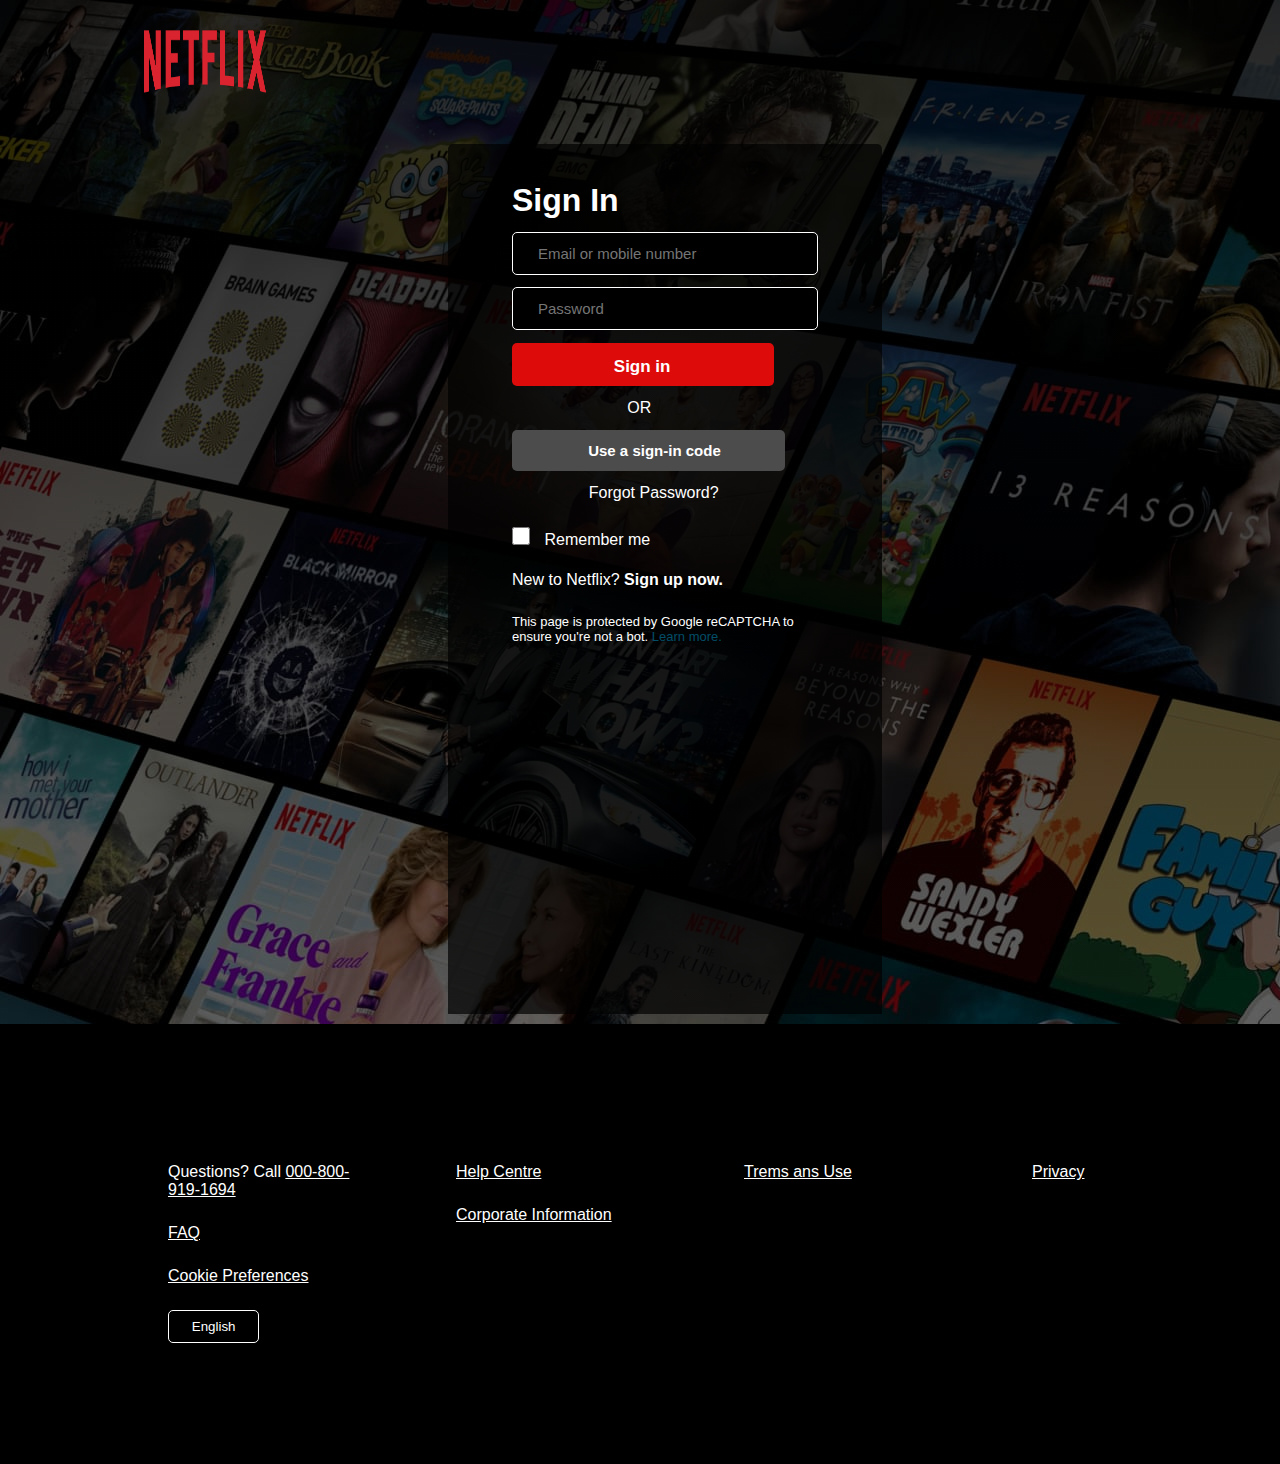
<file: signin.html>
<!DOCTYPE html>
<html lang="en">
  <head>
    <meta charset="UTF-8" />
    <meta name="viewport" content="width=device-width, initial-scale=1.0" />
    <link rel="shortcut icon" href="netflix_PNG15.png" type="image/x-icon" />
    <link
      rel="stylesheet"
      href="https://cdnjs.cloudflare.com/ajax/libs/font-awesome/6.5.2/css/all.min.css"
      integrity="sha512-SnH5WK+bZxgPHs44uWIX+LLJAJ9/2PkPKZ5QiAj6Ta86w+fsb2TkcmfRyVX3pBnMFcV7oQPJkl9QevSCWr3W6A=="
      crossorigin="anonymous"
      referrerpolicy="no-referrer"
    />

    <link rel="stylesheet" href="styles.css" />
    <title>Netflix Sign in</title>
  </head>
  <body>
    <div class="netflix-signin">
      <div class="netflix-sign-bg">
        <img src="Netflix_Logo_PMS.png" alt="" />
        <div class="sign-in-box">
          <h1>Sign In</h1>
          <div><input type="text" placeholder="Email or mobile number" /></div>
          <div><input type="text" placeholder="Password" /></div>
          <div>
            <button><p>Sign in</p></button>
          </div>
          <p class="or">OR</p>
          <div>
            <button class="code"><h4>Use a sign-in code</h4></button>
          </div>
          <p class="pass">Forgot Password?</p>
          <div class="sign-in-lower">
            <input type="checkbox" name="checkbox" id="chek" />
            Remember me
            <p class="qus">New to Netflix? <b>Sign up now.</b></p>
            <p class="captcha">
              This page is protected by Google reCAPTCHA to <br> ensure you're not a
              bot. <a href="#">Learn more.</a>
            </p>
          </div>
        </div>
      </div>
    </div>
    <footer>
      <div class="footer-box1">
        <p>Questions? Call <a href="#">000-800-919-1694</a></p>
        <div><a href="#">FAQ</a></div>
        <div><a href="#">Cookie Preferences</a></div>
        <div>
          <button class="laguage kk">
            <i class="fa-solid fa-language"></i>
            <p>English</p>
            <i class="fa-solid fa-caret-down"></i>
          </button>
        </div>
      </div>
      <div class="footer-box1">
        <div><a href="#">Help Centre</a></div>
        <div><a href="#">Corporate Information</a></div>
      </div>
      <div class="footer-box1">
        <div><a href="#">Trems ans Use</a></div>
      </div>
      <div class="footer-box1">
        <div><a href="#">Privacy</a></div>
      </div>
    </footer>
  </body>
</html>
</file>
<file: styles.css>
*{
    padding: 0;
    margin: 0;
    box-sizing: border-box;
}
html,body{
    height: 100%;
    width: 100%;
    background-color: black;
    font-family: Arial, Helvetica, sans-serif;
}
.netflix{
    height: 100%;
    width: 100%;
    /* background-color: chartreuse; */
}
.nav{ 
    height: 90vh;
    width: 100%;
    /* background-color: chocolate; */
    background-image: url(background.jpg);
    background: linear-gradient(rgba(0,0,0,0.8), rgba(0,0,0,0.5)),
url(background.jpg);
    background-position: center;
    background-size: cover;
}
.upper-nav{
    height: 15vh;
    width: 100%;
    /* background-color: blue; */
    display: flex;
}
.left{
    height: 100%;
    width: 50%;
    display: flex;
    align-items: center;
    /* justify-content: center; */
}
.right{
    height: 100%;
    width: 50%;
    display: flex;
    align-items: center;
    justify-content: center;
}
.left img{
    height: 60%;
    width: 25%;
    margin-left: 10vw;
}
.laguage{
    padding: 0.6vw 1vw;
    margin-right: 1vw;
    border-radius: 5px;
    border: 1px solid white;
    color: white;
    background-color: transparent;
    display: flex;
   
}
.laguage p{
    margin-right: 10px;
    margin-right: 10px;
}
.signup{
    padding: 0.6vw 1vw;
    margin-right: 1vw;
    color: white;
    font-size: 15px;
    background-color: red;
    border-radius: 5px;
    border: none;
}
.signup a{
    text-decoration: none;
    color: white;
    
}
.container{
    height: 40vh;
    width: 100%;
    /* background-color: lightblue; */
    margin-top: 20vh;
    text-align: center;
    padding-top: 3vw;
}
.container h1{
    font-size: 3vw;
    font-weight: 600;
    color: white;
}
.container h3{
    margin-top: 1vw;
    color: white;
}
.container p{
    margin-top: 1vw;
    color: white;
}
.input-div{
    margin-top: 1.5vw;
}
.input-div button{
    padding: 1vw 2vw;
    margin-right: 1vw;
    color: white;
    font-size: 15px;
    background-color: red;
    border-radius: 5px;
    border: none;
}
.input-div button a{
    text-decoration: none;
    color: white;
}
.input-div input{
    padding: 1vw 2vw;
    margin-right: 1vw;
    color: white;
    background-color: black;
    font-size: 15px;
    border: 1px solid white;
    /* background-color: red; */
    border-radius: 5px;
    /* border: none; */
    /* background-filter: blur(1px); */
    background: linear-gradient(rgba(0,0,0,0.8), rgba(0,0,0,0.5));

}
.input-div input::placeholder{
    color: rgb(79, 79, 79);
    font-size: 15px;
}
.stye-line{
    height: 7px;
    width: 100%;
    background-color: rgb(53, 53, 53);
}
.Tv-show{
    height: 75vh;
    width: 100%;
    background-color: black;
    display: flex;
}
.text-tv-show{
    height: 100%;
    width: 50%;
    background-color: black;
}
.text-tv-show h1{
    padding-top: 13vw;
    font-size: 50px;
    font-weight: 900;
}
.text-tv-show p{
    font-size: 25px;
    margin-top: 15px;
    margin-left: 10vw;
}
.text-tv-show h1,p{
    margin-left: 10vw;
    color: white;
}
.video-tv-show{
    height: 100%;
    width: 50%;
    /* background-color: c; */
    display: flex;
    align-items: center;
    position: relative;
}
.video-box{
    height: 50%;
    width: 52%;
    /* background-color: blueviolet; */
    margin-left: 83px;
}
.video-box video{
    height: 100%;
    width: 100%;
}
.video-tv-show img{
    height: 63%;
    width: 70%;
    position: absolute;
    left: 15px;
}
.download-show{
    height: 80vh;
    width: 100%;
    /* background-color: aqua; */
    display: flex;

}
.img-download-show{
    height: 100%;
    width: 50%;
    background-color: black;
    display: flex;
    justify-content: flex-end;
    align-items: center;
    position: relative;
}
.text-download-show{
    height: 100%;
    width: 50%;
    background-color: black;
    
}

.img-download-show img{
    height: 90%;
    width: 80%;
}
.download-box{
    height: 15vh;
    width: 22vw;
    background-color: black;
    position: absolute;
    top: 22vw;
    right: 9vw;
    border-radius: 15px;
    border: 2px solid white;
    padding: 10px 15px;
    display: flex;
}
.poster{
    height: 100%;
    width: 20%;
    background-image: url(movi\ posters.jpeg);
    background-position: center;
    background-size: cover;
    background-repeat: no-repeat;
}
.downloding{
    height: 100%;
    width: 60%;
    /* background-color: chartreuse; */
    padding-top: 25px;
}
.downloding h4,p{
    margin-left: 15px;
    color: white;
}
.downloding p{
    color: rgb(77, 77, 254);
    margin-top: 5px;
}
.downloding-icon{
    height: 100%;
    width: 20%;
    /* background-color: chartreuse; */
    display: flex;
    justify-content: center;
    align-items: center;
    color: white;
    font-size: 25px;
}
.text-download-show h1{
    font-size: 50px;
    color: white;
    margin-top: 7vw;
    font-weight: 900;
}
.text-download-show p{
    font-size: 25px;
    color: white;
    margin: 0;
    margin-top: 10px;
}
.movies{
    height: 90vh;
    width: 100%;
    background-color: black;
    display: flex;
}
.movies-text{
    height: 100%;
    width: 50%;
}
.movies-ad{
    height: 100%;
    width: 50%;
    position: relative;
    display: flex;
}
.movies-ad video{
    margin-top: 7vw;
    margin-left: 3vw;
    /* box-shadow: white 0px 5px 15px; */
}
.movies-ad img{
    height: 80%;
    width: 95%;
    position: absolute;
    top: 5vw;
    
}
.movies-text h1{
    padding-top: 13vw;
    font-size: 40px;
    font-weight: 900;
    margin-left: 12vw;
    color: white;
}
.movies-text p{
    font-size: 25px;
    margin-top: 15px;
    margin-left: 12vw;
}
.carton{
    height: 90vh;
    width: 100%;
    background-color: black;
    display: flex;
}
.carton-img{
    height: 100%;
    width: 50%;
    /* background-color: aqua; */
    display: flex;
    align-items: center;
    justify-content: flex-end;
}
.carton-img img{
    height: 80%;
    width: 80%;
}
.carton-text{
    height: 100%;
    width: 50%;
    /* background-color: blueviolet; */
}
.carton-text h1{
    padding-top: 7vw;
    font-size: 50px;
    font-weight: 900;
    /* margin-left: 12vw; */
    color: white;
}
.carton-text p{
    font-size: 25px;
    margin-top: 15px;
    margin-left: 0;
}
.Question{
    height: 140vh;
    width: 100%;
    background-color: black;
    text-align: center;
}
.Question h1{
    font-size: 50px;
    font-weight: 900;
    color: white;
    margin-top: 5vw;
}
.Question-box{
    height: 6vw;
    width: 70vw;
    background-color: rgb(58, 57, 57);
    margin-top: 15px;
    margin-left: 15vw;
    display: flex;
    align-items: center;
    justify-content: space-between;
    padding: 0 2vw;
}
.Question-box p{
    font-size: 25px !important;
    margin: 0 !important;
}
.Question-box i{
    font-size: 35px;
    font-weight: 500;
    color: white;
}
.Question div p{
    font-size: 20px;
    margin-top: 3vw;
}
footer{
    height: 50vw;
    width: 100%;
    background-color: black;
    display: flex;
    align-items: center;
    justify-content: center;
    /* padding: 0 5vw; */
    padding-left: 10vw;
}
.footer-box1{
    height: 80%;
    width: 35%;
    /* background-color: chartreuse; */
    text-align: start;
   padding: 20px 40px;
}
.footer-box1 p{
    margin-top: 25px;
    margin-left: 0;
}
.footer-box1 div{
    margin-top: 25px;
}
.footer-box1 div .kk p{
    margin-top: 0;
    margin-left: 10px;
}
.footer-box1 a{
    color: white;
}




















.netflix-signin{
    height: 100%;
    width: 100%;
    /* background-color: aqua; */
    font-family: Arial, Helvetica, sans-serif;
}
.netflix-sign-bg{
    height: 80vw;
    width: 100%;
    background-color: blueviolet;
    background-image: url(Netflix-Background.jpg);
    background-position: center;
    background-size: cover;
    background-repeat: no-repeat;
    background: linear-gradient(rgba(0,0,0,0.8), rgba(0,0,0,0.5)),
url(Netflix-Background.jpg);
}
.netflix-sign-bg img{
    height: 12%;
    width: 12%;
    margin-left: 10vw;
}
.sign-in-box{
    height: 85%;
    width: fit-content;
    /* background-color: blue; */
    background: linear-gradient(rgba(0,0,0,0.7), rgba(0,0,0,0.7));
    margin-left: 35vw;
    margin-top: 1.3vw;
    border-radius: 5px 5px 0 0;
    padding: 3vw 5vw;
    /* text-align: center; */
}
.sign-in-box h1{
    /* margin-left: -12vw; */
    color: white;
}
.sign-in-box input{
    padding: 12px 25px;
    padding-right: 80px;
    background-color: black;
    /* filter: blur(15px black); */
    /* filter: brightness(0.3);
    background-color: #fff; */
    color: white;
    margin-top: 1vw;
    font-size: 15px;
    border: 1px solid white;
    border-radius: 5px;
    /* background: linear-gradient(rgba(0,0,0,0.8), rgba(0,0,0,0.5)); */
}

.sign-in-box button{
    padding: 9px 25px;
    /* text-align: center; */
    padding-right: 8.1vw;
    margin-top: 1vw;
    color: white;
    font-size: 15px;
    background-color: rgb(222, 11, 11);
    border-radius: 5px;
    border: none;
}
.sign-in-box button p{
margin-left: 6vw;
margin-top: 5px;
font-weight: 600;
font-size: 17px;
}
.or{
    margin-left: 9vw;
}
.pass{
    margin-left: 6vw;
}
.code{
    padding: 12px 25px !important;
    padding-right: 5vw !important;
    background-color: white !important;
    background: linear-gradient(rgba(0,0,0,0.7), rgba(0,0,0,0.7));

    /* background: linear-gradient(rgba(0,0,0,0.8), rgba(0,0,0,0.5)); */
}
.code h4{
    margin-left: 4vw !important;
}
.sign-in-box p{
    margin-top: 1vw;
}
.sign-in-lower{
    height: 15vw;
    width: 100%;
    /* background-color: blueviolet; */
    margin-top: 1vw;
    color: white;
}
input[type="checkbox"]{
    width: 18px;
    height: 18px;
    margin-bottom: 2vw;
    margin-right: 10px;
}

.sign-in-lower p{
    margin: 0;
}
.sign-in-lowe .qus{
    margin-top: 2vw;
}
.sign-in-lower .captcha{
    font-size: 13px;
    margin-top: 2vw;
} 
.sign-in-lower .captcha a{
    text-decoration: none;
    color: rgb(2, 78, 104);
}
footer{
    height: 30vw;
    width: 100%;
    background-color: black;
    margin-top: 20vh;
}
</file>
